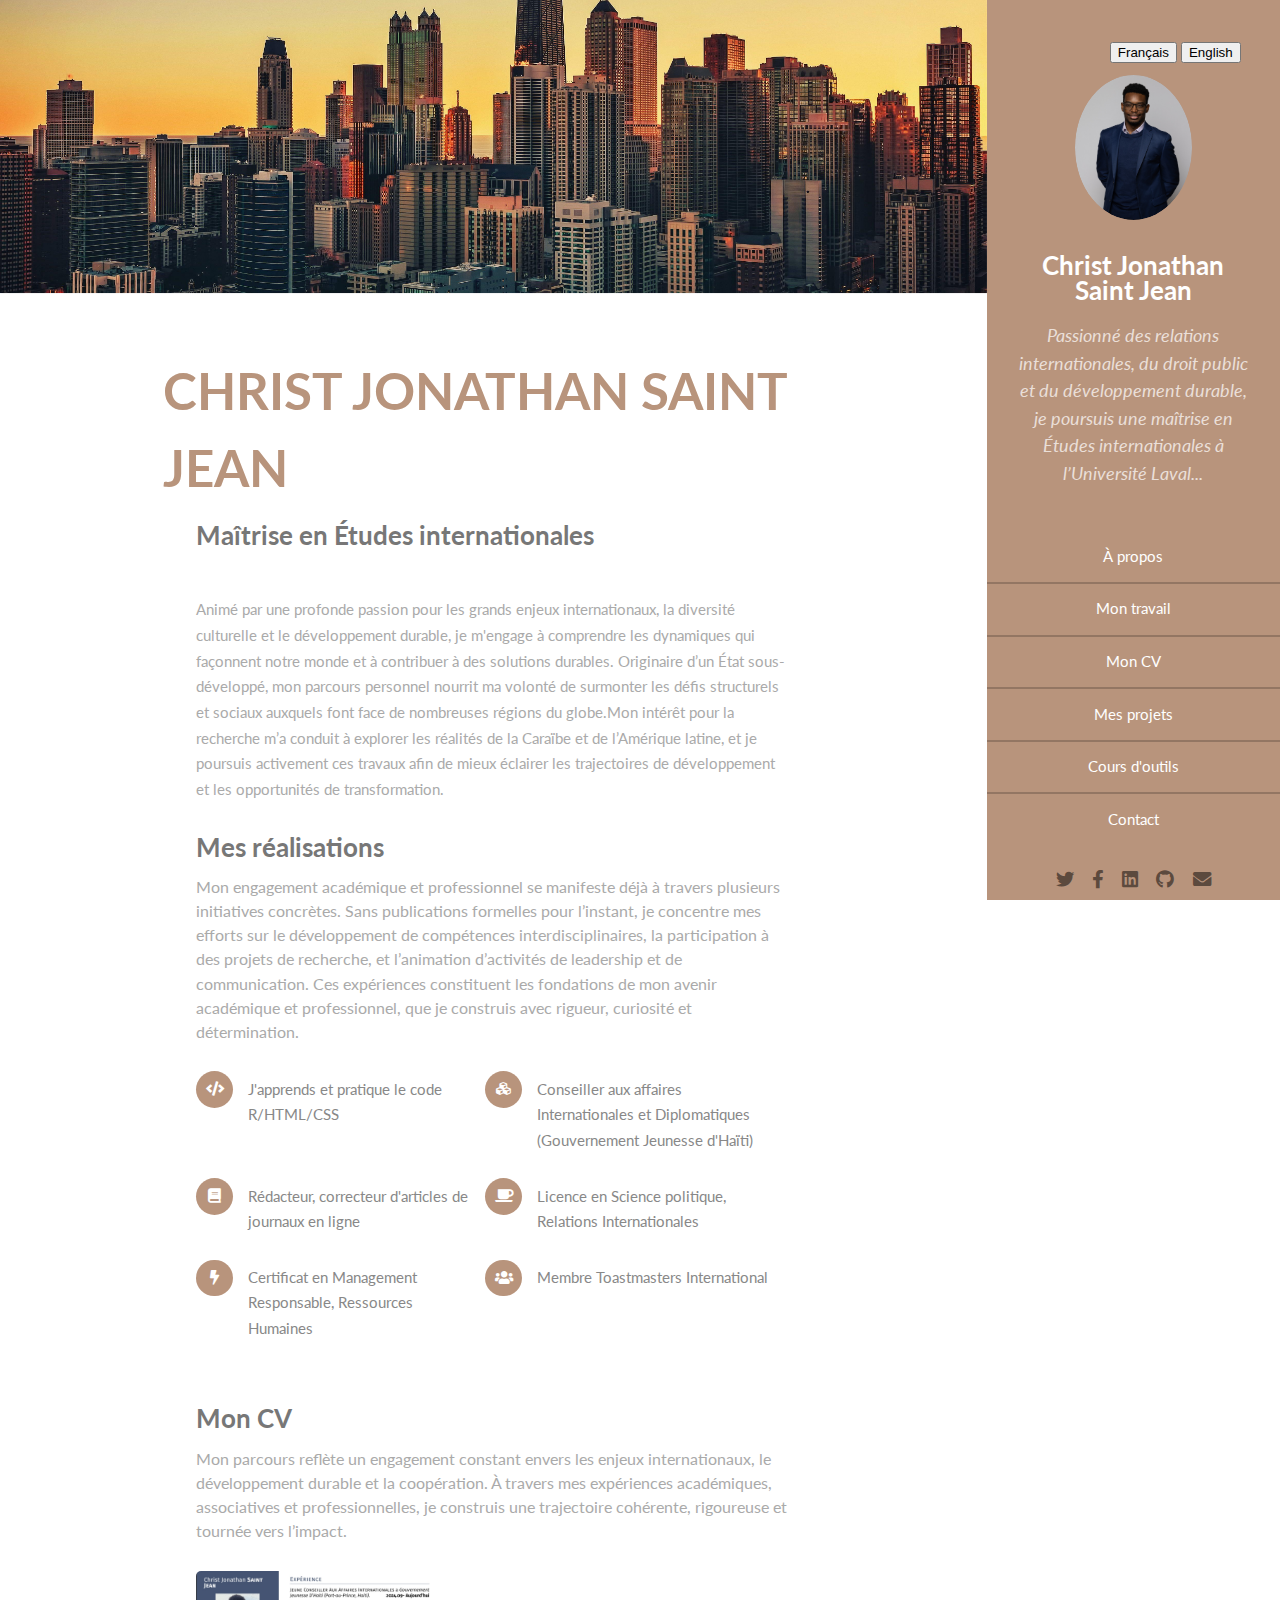
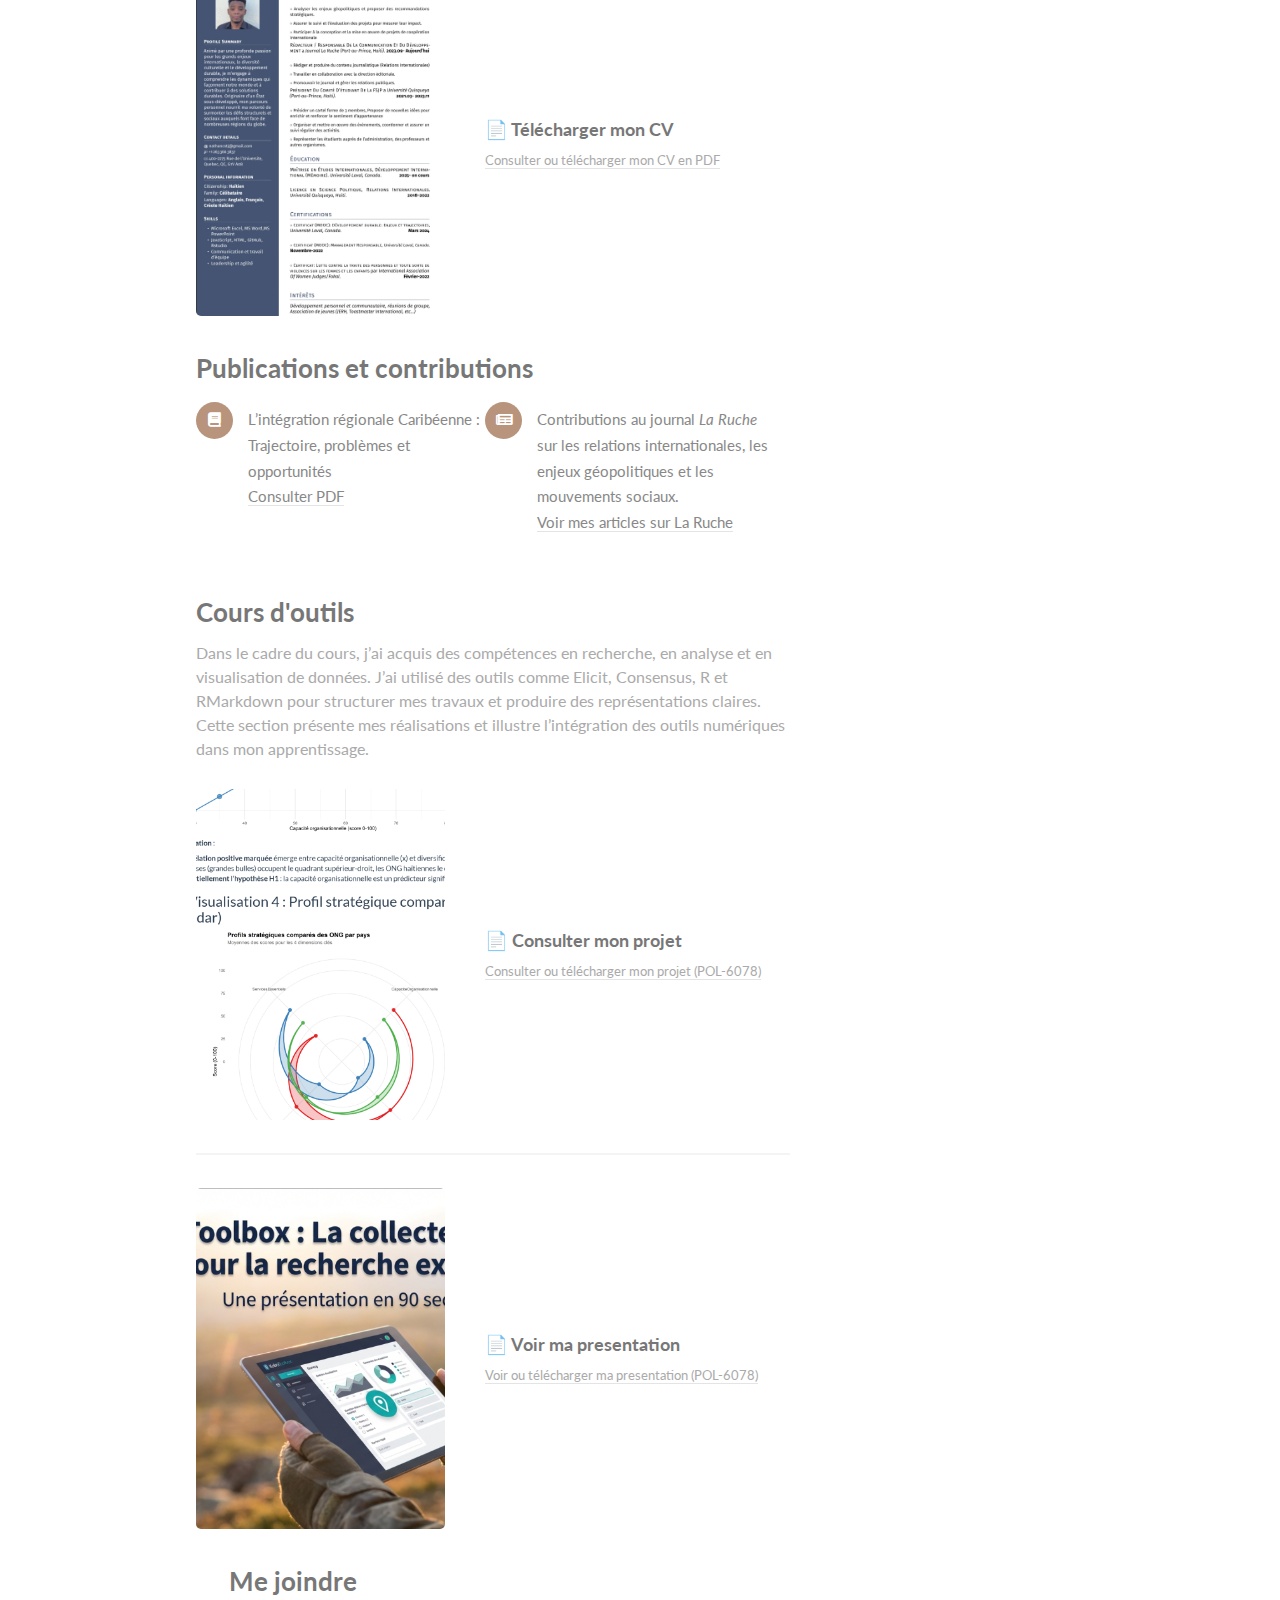
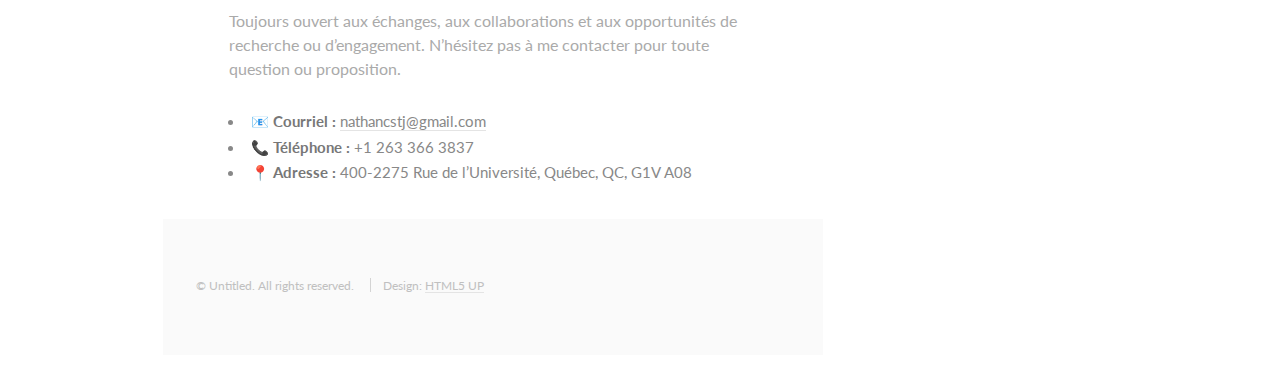
<file: index.html>
<!doctype html>
<!--
	Read Only by HTML5 UP
	html5up.net | @ajlkn
	Free for personal and commercial use under the CCA 3.0 license (html5up.net/license)
-->
<html>
  <head>
    <title>Christ J Saint Jean</title>
    <meta charset="utf-8" />
    <meta
      name="viewport"
      content="width=device-width, initial-scale=1, user-scalable=no"
    />
    <link rel="stylesheet" href="assets/css/main.css" />
  </head>
  <body class="is-preload">
    <!-- Header -->
    <section id="header">
      <header>
        <div id="language-toggle" style="text-align:right; margin: 10px;">
  <button onclick="switchLanguage('fr')">Français</button>
  <button onclick="switchLanguage('en')">English</button>
</div>
        <span class="image avatar"
          ><img src="images/jojopic.jpg" alt=""
        /></span>
        <h1 id="logo"><a href="#">Christ Jonathan Saint Jean</a></h1>
        <p>
          <div class="lang fr">
  <h2></h2>
  <p>Passionné des relations internationales, du droit public et du développement durable, je poursuis une maîtrise en Études internationales à l’Université Laval...</p>
</div>

<div class="lang en" style="display:none;">
  <h2></h2>
  <p>Passionate about international relations, public law, and sustainable development, I’m pursuing a master’s degree in International Studies at Université Laval...</p>
</div>

        </p>
      </header>
      <nav id="nav">
        <div class="lang fr">
  <ul>
    <li><a href="#one" class="active">À propos</a></li>
    <li><a href="#two">Mon travail</a></li>
    <li><a href="#three">Mon CV</a></li>
    <li><a href="#four">Mes projets</a></li>
    <li><a href="#outils">Cours d'outils</a></li>
    <li><a href="#five">Contact</a></li>
  </ul>
</div>
<div class="lang en" style="display:none;">
  <ul>
    <li><a href="#un" class="active">About</a></li>
    <li><a href="#deux">My Work</a></li>
    <li><a href="#trois">My Resume</a></li>
    <li><a href="#quatre">My projets</a></li>
    <li><a href="#tools">Tools course</a></li>
    <li><a href="#cinq">Contact</a></li>
  </ul>
</div>
      </nav>
      <footer>
       <ul class="icons">
  <li>
    <a href="https://x.com/nathancstj00?t=OKsUBI4hP6mSrisDoZZKlA&s=08 " class="icon brands fa-twitter" target="_blank">
      <span class="label">Twitter</span>
    </a>
  </li>
  <li>
    <a href="https://www.facebook.com/share/1BUnbhgkVh/" class="icon brands fa-facebook-f" target="_blank">
      <span class="label">Facebook</span>
    </a>
  </li>
  <li>
    <a href="https://www.linkedin.com/in/christ-jonathan-saint-jean-06b96b399/" class="icon brands fa-linkedin" target="_blank">
      <span class="label">LinkedIn</span>
    </a>
  </li>
  <li>
    <a href="https://github.com/nathancstj" class="icon brands fa-github" target="_blank">
      <span class="label">GitHub</span>
    </a>
  </li>
  <li>
    <a href="mailto:nathancstj@gmail.com" class="icon solid fa-envelope">
      <span class="label">Email</span>
    </a>
  </li>
</ul>
      </footer>
    </section>

    <!-- Wrapper -->
    <div id="wrapper">
      <!-- Main -->
      <div id="main">
        <!-- One -->
        <section id="one">
          <div class="image main" data-position="center">
            <img src="images/imagesite3.jpg" alt="" />
          </div>
          <div class="container">
            <header class="major">
              <h2>CHRIST JONATHAN SAINT JEAN</h2>
              <!-- 🇫🇷 Version française -->
<section id="one" class="lang fr">
  <div class="container">
    <header class="major">
      <h2></h2>
      <p>Maîtrise en Études internationales</p>
    </header>
    <p>
      Animé par une profonde passion pour les grands enjeux internationaux, la diversité culturelle et le développement durable, je m'engage à comprendre les dynamiques qui façonnent notre monde et à contribuer à des solutions durables.
      Originaire d’un État sous-développé, mon parcours personnel nourrit ma volonté de surmonter les défis structurels et sociaux auxquels font face de nombreuses régions du globe.Mon intérêt pour la recherche m’a conduit à explorer les réalités de la Caraïbe et de l’Amérique latine, et je poursuis activement ces travaux afin de mieux éclairer les trajectoires de développement et les opportunités de transformation.
    </p>
  </div>
</section>

<!-- 🇬🇧 Version anglaise -->
<section id="un" class="lang en" style="display:none;">
  <div class="container">
    <header class="major">
      <h2></h2>
      <p>Master’s Degree in International Studies</p>
    </header>
    <p>
      Driven by a deep passion for major international issues, cultural diversity, and sustainable development, I am committed to understanding the dynamics that shape our world and contributing to lasting solutions.
      Coming from an underdeveloped state, my personal journey fuels my determination to overcome the structural and social challenges faced by many regions across the globe. My interest in research has led me to explore the realities of the Caribbean and Latin America, and I actively pursue this work to better illuminate development pathways and opportunities for transformation.
    </p>
  </div>
</section>
        <!-- Two -->
        <!-- 🇫🇷 Version française -->
<section id="two" class="lang fr">
  <div class="container">
    <h3>Mes réalisations</h3>
    <p>
      Mon engagement académique et professionnel se manifeste déjà à travers plusieurs initiatives concrètes. 
      Sans publications formelles pour l’instant, je concentre mes efforts sur le développement de compétences interdisciplinaires, la participation à des projets de recherche, et l’animation d’activités de leadership et de communication. 
      Ces expériences constituent les fondations de mon avenir académique et professionnel, que je construis avec rigueur, curiosité et détermination.
    </p>
    <ul class="feature-icons">
      <li class="icon solid fa-code">J'apprends et pratique le code R/HTML/CSS</li>
      <li class="icon solid fa-cubes">Conseiller aux affaires Internationales et Diplomatiques (Gouvernement Jeunesse d'Haïti)</li>
      <li class="icon solid fa-book">Rédacteur, correcteur d'articles de journaux en ligne</li>
      <li class="icon solid fa-coffee">Licence en Science politique, Relations Internationales</li>
      <li class="icon solid fa-bolt">Certificat en Management Responsable, Ressources Humaines</li>
      <li class="icon solid fa-users">Membre Toastmasters International</li>
    </ul>
  </div>
</section>

<!-- 🇬🇧 Version anglaise -->
<section id="deux" class="lang en" style="display:none;">
  <div class="container">
    <h3>My Achievements</h3>
    <p>
      My academic and professional commitment is already reflected in several concrete initiatives. 
      Although I have no formal publications yet, I focus my efforts on developing interdisciplinary skills, participating in research projects, and leading activities in leadership and communication. 
      These experiences form the foundation of my academic and professional future, which I build with rigor, curiosity, and determination.
    </p>
    <ul class="feature-icons">
      <li class="icon solid fa-code">Learning and practicing R/HTML/CSS coding</li>
      <li class="icon solid fa-cubes">Advisor for International and Diplomatic Affairs (Youth Government of Haiti)</li>
      <li class="icon solid fa-book">Editor and proofreader for online journal articles</li>
      <li class="icon solid fa-coffee">Bachelor’s in Political Science, International Relations</li>
      <li class="icon solid fa-bolt">Certificate in Responsible Management, Human Resources</li>
      <li class="icon solid fa-users">Member of Toastmasters International</li>
    </ul>
  </div>
</section>

        <!-- Three -->
        <!-- 🇫🇷 Mon CV -->
<section id="three" class="lang fr">
  <div class="container">
    <h3>Mon CV</h3>
    <p>
      Mon parcours reflète un engagement constant envers les enjeux internationaux, le développement durable et la coopération. 
      À travers mes expériences académiques, associatives et professionnelles, je construis une trajectoire cohérente, rigoureuse et tournée vers l’impact.
    </p>
    <div class="features">
      <article>
        <a href="#" class="image"><img src="images/jocv.jpg" alt="Illustration CV" /></a>
        <div class="inner">
          <h4><a href="Christ_J_s_CV.pdf" target="_blank" class="cv-button">📄 Télécharger mon CV</a></h4>
          <p>
            <a href="Christ_J_s_CV.pdf" target="_blank">Consulter ou télécharger mon CV en PDF</a>
          </p>
        </div>
      </article>
    </div>
  </div>
</section>

<!-- 🇬🇧 My Resume -->
<section id="trois" class="lang en" style="display:none;">
  <div class="container">
    <h3>My Resume</h3>
    <p>
      My journey reflects a steady commitment to international issues, sustainable development, and global cooperation. 
      Through academic, civic, and professional experiences, I am building a coherent and impact-driven career path.
    </p>
    <div class="features">
      <article>
        <a href="#" class="image"><img src="images/jocv.jpg" alt="CV illustration" /></a>
        <div class="inner">
          <h4><a href="Christ_J_s_CV.pdf" target="_blank" class="cv-button">📄 Download my Resume</a></h4>
          <p>
            <a href="Christ_J_s_CV.pdf" target="_blank">view or download my resume in PDF format</a>
          </p>
        </div>
      </article>
    </div>
  </div>
</section>

             <!-- Four -->
<!-- 🇫🇷 Publications et contributions -->
<section id="four" class="lang fr">
  <div class="container">
    <h3>Publications et contributions</h3>
    <ul class="feature-icons">
      <li class="icon solid fa-book">
        L’intégration régionale Caribéenne : Trajectoire, problèmes et opportunités
        <br />
        <a href="memoirejhono.pdf" target="_blank">Consulter PDF</a>
      </li>
      <li class="icon solid fa-newspaper">
        Contributions au journal <em>La Ruche</em> sur les relations internationales, les enjeux géopolitiques et les mouvements sociaux.
        <br />
        <a href="https://www.instagram.com/p/DE0rnHPOUit/?igsh=MXh5NGRlcGhxdWQyNg==" target="_blank">Voir mes articles sur La Ruche</a>
      </li>
    </ul>
  </div>
</section>


<!-- 🇬🇧 Publications and Contributions -->
<section id="quatre" class="lang en" style="display:none;">
  <div class="container">
    <h3>Publications and Contributions</h3>
    <ul class="feature-icons">
      <li class="icon solid fa-book">
        Caribbean Regional Integration: Trajectory, Challenges, and Opportunities
        <br />
        <a href="memoirejhono.pdf" target="_blank">Consult PDF</a>
      </li>
      <li class="icon solid fa-newspaper">
        Contributions to <em>La Ruche</em> on international relations, geopolitical issues, and social movements.
        <br />
        <a href="https://www.instagram.com/p/DE0rnHPOUit/?igsh=MXh5NGRlcGhxdWQyNg==" target="_blank">View my articles on La Ruche</a>
      </li>
    </ul>
  </div>
</section>

 <!-- Cours d'outils -->
        <!-- 🇫🇷 COURS D'OUTILS -->
<section id="outils" class="lang fr">
  <div class="container">
    <h3>Cours d'outils</h3>
    <p>
      Dans le cadre du cours, j’ai acquis des compétences en recherche, en analyse et en visualisation de données. 
      J’ai utilisé des outils comme Elicit, Consensus, R et RMarkdown pour structurer mes travaux et produire des représentations claires. Cette section présente mes réalisations et illustre l’intégration des outils numériques dans mon apprentissage.
    </p>
    <div class="features">
      <article>
        <a href="#" class="image"><img src="images/projetJo.png" alt="Illustration projet" /></a>
        <div class="inner">
          <h4><a href="jonathan_research_project.html"target="_blank" class="cv-button">📄 Consulter mon projet</a></h4>
          <p>
            <a href="jonathan_research_project.html" target="_blank">Consulter ou télécharger mon projet (POL-6078)</a>
          </p>
        </div>
        <hr>
      <div class="features">
      <article>
        <a href="#" class="image"><img src="images/kobopic.png" alt="Illustration projet" /></a>
        <div class="inner">
          <h4><a href="KoboToolbox_Christjonathan.pdf"target="_blank" class="cv-button">📄 Voir ma presentation</a></h4>
          <p>
            <a href="KoboToolbox_Christjonathan.pdf" target="_blank">Voir ou télécharger ma presentation (POL-6078)</a>
          </p>
        </div>  
      </article>
    </div>
  </div>
</section>

<!-- 🇬🇧 tools -->
<section id="tools" class="lang en" style="display:none;">
  <div class="container">
    <h3>Tools course</h3>
    <p>
      As part of this course, I gained skills in research, analysis, and data visualization. 
      I worked with tools such as Elicit, Consensus, R, and RMarkdown to structure my projects and produce clear results. This section highlights my work and shows how digital tools supported my learning process.
    </p>
    <div class="features">
      <article>
        <a href="#" class="image"><img src="images/projetJo.png" alt="illustration project" /></a>
        <div class="inner">
          <h4><a href="jonathan_research_project.html" target="_blank" class="cv-button">📄 Consult my project</a></h4>
          <p>
            <a href="jonathan_research_project.html" target="_blank">view or download my project(POL-6078)</a>
          </p>
        </div>
        <hr>
        <a href="#" class="image"><img src="images/kobopic.png" alt="illustration project" /></a>
        <div class="inner">
          <h4><a href="KoboToolbox_Christjonathan.pdf" target="_blank" class="cv-button">📄 Consult my presentation</a></h4>
          <p>
            <a href="KoboToolbox_Christjonathan.pdf" target="_blank">view or download my presentation(POL-6078)</a>
          </p>
        </div>
      </article>
    </div>
  </div>
</section>


        <!-- Five -->
        <section id="five">
          <div class="container">
           <!-- 🇫🇷 Me joindre -->
<section id="five" class="lang fr">
  <div class="container">
    <h3>Me joindre</h3>
    <p>
      Toujours ouvert aux échanges, aux collaborations et aux opportunités de recherche ou d’engagement. N’hésitez pas à me contacter pour toute question ou proposition.
    </p>
    <ul>
      <li><strong>📧 Courriel :</strong> <a href="mailto:nathancstj@gmail.com">nathancstj@gmail.com</a></li>
      <li><strong>📞 Téléphone :</strong> +1 263 366 3837</li>
      <li><strong>📍 Adresse :</strong> 400-2275 Rue de l’Université, Québec, QC, G1V A08</li>
    </ul>
  </div>
</section>

<!-- 🇬🇧 Contact -->
<section id="cinq" class="lang en" style="display:none;">
  <div class="container">
    <h3>Contact</h3>
    <p>
      Always open to conversations, collaborations, and opportunities for research or engagement. Feel free to reach out with any questions or proposals.
    </p>
    <ul>
      <li><strong>📧 Email:</strong> <a href="mailto:nathancstj@gmail.com">nathancstj@gmail.com</a></li>
      <li><strong>📞 Phone:</strong> +1 263 366 3837</li>
      <li><strong>📍 Address:</strong> 400-2275 Rue de l’Université, Québec, QC, G1V A08</li>
    </ul>
  </div>
</section>

        <!-- Six -->
        <!-- -->
      </div>

      <!-- Footer -->
      <section id="footer">
        <div class="container">
          <ul class="copyright">
            <li>&copy; Untitled. All rights reserved.</li>
            <li>Design: <a href="http://html5up.net">HTML5 UP</a></li>
          </ul>
        </div>
      </section>
    </div>

    <!-- Scripts -->
    <script src="assets/js/jquery.min.js"></script>
    <script src="assets/js/jquery.scrollex.min.js"></script>
    <script src="assets/js/jquery.scrolly.min.js"></script>
    <script src="assets/js/browser.min.js"></script>
    <script src="assets/js/breakpoints.min.js"></script>
    <script src="assets/js/util.js"></script>
    <script src="assets/js/main.js"></script>
    <script>
  function switchLanguage(lang) {
    const allLangs = document.querySelectorAll('.lang');
    allLangs.forEach(el => el.style.display = 'none');

    const selected = document.querySelectorAll('.lang.' + lang);
    selected.forEach(el => el.style.display = 'block');
  }
</script>

  </body>
</html>
</file>
<file: assets/css/main.css>
@import url("fontawesome-all.min.css");
@import url("https://fonts.googleapis.com/css?family=Lato:400,400italic,700,700italic|Source+Code+Pro:400");

/*
	Read Only by HTML5 UP
	html5up.net | @ajlkn
	Free for personal and commercial use under the CCA 3.0 license (html5up.net/license)
*/

html,
body,
div,
span,
applet,
object,
iframe,
h1,
h2,
h3,
h4,
h5,
h6,
p,
blockquote,
pre,
a,
abbr,
acronym,
address,
big,
cite,
code,
del,
dfn,
em,
img,
ins,
kbd,
q,
s,
samp,
small,
strike,
strong,
sub,
sup,
tt,
var,
b,
u,
i,
center,
dl,
dt,
dd,
ol,
ul,
li,
fieldset,
form,
label,
legend,
table,
caption,
tbody,
tfoot,
thead,
tr,
th,
td,
article,
aside,
canvas,
details,
embed,
figure,
figcaption,
footer,
header,
hgroup,
menu,
nav,
output,
ruby,
section,
summary,
time,
mark,
audio,
video {
  margin: 0;
  padding: 0;
  border: 0;
  font-size: 100%;
  font: inherit;
  vertical-align: baseline;
}

article,
aside,
details,
figcaption,
figure,
footer,
header,
hgroup,
menu,
nav,
section {
  display: block;
}

body {
  line-height: 1;
}

ol,
ul {
  list-style: none;
}

blockquote,
q {
  quotes: none;
}

blockquote:before,
blockquote:after,
q:before,
q:after {
  content: "";
  content: none;
}

table {
  border-collapse: collapse;
  border-spacing: 0;
}

body {
  -webkit-text-size-adjust: none;
}

mark {
  background-color: transparent;
  color: inherit;
}

input::-moz-focus-inner {
  border: 0;
  padding: 0;
}

input,
select,
textarea {
  -moz-appearance: none;
  -webkit-appearance: none;
  -ms-appearance: none;
  appearance: none;
}

/* Basic */

html {
  box-sizing: border-box;
}

*,
*:before,
*:after {
  box-sizing: inherit;
}

body {
  background: #fff;
}

body.is-preload *,
body.is-preload *:before,
body.is-preload *:after {
  -moz-animation: none !important;
  -webkit-animation: none !important;
  -ms-animation: none !important;
  animation: none !important;
  -moz-transition: none !important;
  -webkit-transition: none !important;
  -ms-transition: none !important;
  transition: none !important;
}

body,
input,
select,
textarea {
  color: #888;
  font-family: "Lato", sans-serif;
  font-size: 16pt;
  font-weight: 400;
  line-height: 1.75em;
}

a {
  -moz-transition:
    color 0.2s ease-in-out,
    border-color 0.2s ease-in-out;
  -webkit-transition:
    color 0.2s ease-in-out,
    border-color 0.2s ease-in-out;
  -ms-transition:
    color 0.2s ease-in-out,
    border-color 0.2s ease-in-out;
  transition:
    color 0.2s ease-in-out,
    border-color 0.2s ease-in-out;
  border-bottom: solid 1px #e4e4e4;
  color: inherit;
  text-decoration: none;
}

a:hover {
  border-bottom-color: transparent;
  color: #b8947c !important;
}

strong,
b {
  color: #777;
  font-weight: 700;
}

em,
i {
  font-style: italic;
}

p {
  margin: 0 0 2.25em 0;
}

h1,
h2,
h3,
h4,
h5,
h6 {
  color: #777;
  font-weight: 700;
  line-height: 1em;
  margin: 0 0 0.5625em 0;
}

h1 a,
h2 a,
h3 a,
h4 a,
h5 a,
h6 a {
  border: 0;
  color: inherit;
  text-decoration: none;
}

h2 {
  font-size: 2em;
  line-height: 1.5em;
}

h3 {
  font-size: 1.75em;
  line-height: 1.5em;
}

h4 {
  font-size: 1.25em;
  line-height: 1.5em;
}

h5 {
  font-size: 0.9em;
  line-height: 1.5em;
}

h6 {
  font-size: 0.7em;
  line-height: 1.5em;
}

sub {
  font-size: 0.8em;
  position: relative;
  top: 0.5em;
}

sup {
  font-size: 0.8em;
  position: relative;
  top: -0.5em;
}

hr {
  border: 0;
  border-bottom: solid 2px #f4f4f4;
  margin: 2.25em 0;
}

hr.major {
  margin: 3.375em 0;
}

blockquote {
  border-left: solid 8px #e4e4e4;
  font-style: italic;
  margin: 0 0 2.25em 0;
  padding: 0.5em 0 0.5em 2em;
}

code {
  background: #555;
  border-radius: 5px;
  color: #fff;
  font-family: "Source Code Pro", monospace;
  font-size: 0.9em;
  margin: 0 0.25em;
  padding: 0.25em 0.65em;
}

pre {
  font-family: "Source Code Pro", monospace;
  font-size: 0.9em;
  margin: 0 0 2.25em 0;
}

pre code {
  -webkit-overflow-scrolling: touch;
  display: block;
  line-height: 1.5em;
  overflow-x: auto;
  padding: 1em 1.5em;
}

.align-left {
  text-align: left;
}

.align-center {
  text-align: center;
}

.align-right {
  text-align: right;
}

/* Row */

.row {
  display: flex;
  flex-wrap: wrap;
  box-sizing: border-box;
  align-items: stretch;
}

.row > * {
  box-sizing: border-box;
}

.row.gtr-uniform > * > :last-child {
  margin-bottom: 0;
}

.row.aln-left {
  justify-content: flex-start;
}

.row.aln-center {
  justify-content: center;
}

.row.aln-right {
  justify-content: flex-end;
}

.row.aln-top {
  align-items: flex-start;
}

.row.aln-middle {
  align-items: center;
}

.row.aln-bottom {
  align-items: flex-end;
}

.row > .imp {
  order: -1;
}

.row > .col-1 {
  width: 8.33333%;
}

.row > .off-1 {
  margin-left: 8.33333%;
}

.row > .col-2 {
  width: 16.66667%;
}

.row > .off-2 {
  margin-left: 16.66667%;
}

.row > .col-3 {
  width: 25%;
}

.row > .off-3 {
  margin-left: 25%;
}

.row > .col-4 {
  width: 33.33333%;
}

.row > .off-4 {
  margin-left: 33.33333%;
}

.row > .col-5 {
  width: 41.66667%;
}

.row > .off-5 {
  margin-left: 41.66667%;
}

.row > .col-6 {
  width: 50%;
}

.row > .off-6 {
  margin-left: 50%;
}

.row > .col-7 {
  width: 58.33333%;
}

.row > .off-7 {
  margin-left: 58.33333%;
}

.row > .col-8 {
  width: 66.66667%;
}

.row > .off-8 {
  margin-left: 66.66667%;
}

.row > .col-9 {
  width: 75%;
}

.row > .off-9 {
  margin-left: 75%;
}

.row > .col-10 {
  width: 83.33333%;
}

.row > .off-10 {
  margin-left: 83.33333%;
}

.row > .col-11 {
  width: 91.66667%;
}

.row > .off-11 {
  margin-left: 91.66667%;
}

.row > .col-12 {
  width: 100%;
}

.row > .off-12 {
  margin-left: 100%;
}

.row.gtr-0 {
  margin-top: 0;
  margin-left: 0em;
}

.row.gtr-0 > * {
  padding: 0 0 0 0em;
}

.row.gtr-0.gtr-uniform {
  margin-top: 0em;
}

.row.gtr-0.gtr-uniform > * {
  padding-top: 0em;
}

.row.gtr-25 {
  margin-top: 0;
  margin-left: -0.5em;
}

.row.gtr-25 > * {
  padding: 0 0 0 0.5em;
}

.row.gtr-25.gtr-uniform {
  margin-top: -0.5em;
}

.row.gtr-25.gtr-uniform > * {
  padding-top: 0.5em;
}

.row.gtr-50 {
  margin-top: 0;
  margin-left: -1em;
}

.row.gtr-50 > * {
  padding: 0 0 0 1em;
}

.row.gtr-50.gtr-uniform {
  margin-top: -1em;
}

.row.gtr-50.gtr-uniform > * {
  padding-top: 1em;
}

.row {
  margin-top: 0;
  margin-left: -2em;
}

.row > * {
  padding: 0 0 0 2em;
}

.row.gtr-uniform {
  margin-top: -2em;
}

.row.gtr-uniform > * {
  padding-top: 2em;
}

.row.gtr-150 {
  margin-top: 0;
  margin-left: -3em;
}

.row.gtr-150 > * {
  padding: 0 0 0 3em;
}

.row.gtr-150.gtr-uniform {
  margin-top: -3em;
}

.row.gtr-150.gtr-uniform > * {
  padding-top: 3em;
}

.row.gtr-200 {
  margin-top: 0;
  margin-left: -4em;
}

.row.gtr-200 > * {
  padding: 0 0 0 4em;
}

.row.gtr-200.gtr-uniform {
  margin-top: -4em;
}

.row.gtr-200.gtr-uniform > * {
  padding-top: 4em;
}

@media screen and (max-width: 1680px) {
  .row {
    display: flex;
    flex-wrap: wrap;
    box-sizing: border-box;
    align-items: stretch;
  }

  .row > * {
    box-sizing: border-box;
  }

  .row.gtr-uniform > * > :last-child {
    margin-bottom: 0;
  }

  .row.aln-left {
    justify-content: flex-start;
  }

  .row.aln-center {
    justify-content: center;
  }

  .row.aln-right {
    justify-content: flex-end;
  }

  .row.aln-top {
    align-items: flex-start;
  }

  .row.aln-middle {
    align-items: center;
  }

  .row.aln-bottom {
    align-items: flex-end;
  }

  .row > .imp-xlarge {
    order: -1;
  }

  .row > .col-1-xlarge {
    width: 8.33333%;
  }

  .row > .off-1-xlarge {
    margin-left: 8.33333%;
  }

  .row > .col-2-xlarge {
    width: 16.66667%;
  }

  .row > .off-2-xlarge {
    margin-left: 16.66667%;
  }

  .row > .col-3-xlarge {
    width: 25%;
  }

  .row > .off-3-xlarge {
    margin-left: 25%;
  }

  .row > .col-4-xlarge {
    width: 33.33333%;
  }

  .row > .off-4-xlarge {
    margin-left: 33.33333%;
  }

  .row > .col-5-xlarge {
    width: 41.66667%;
  }

  .row > .off-5-xlarge {
    margin-left: 41.66667%;
  }

  .row > .col-6-xlarge {
    width: 50%;
  }

  .row > .off-6-xlarge {
    margin-left: 50%;
  }

  .row > .col-7-xlarge {
    width: 58.33333%;
  }

  .row > .off-7-xlarge {
    margin-left: 58.33333%;
  }

  .row > .col-8-xlarge {
    width: 66.66667%;
  }

  .row > .off-8-xlarge {
    margin-left: 66.66667%;
  }

  .row > .col-9-xlarge {
    width: 75%;
  }

  .row > .off-9-xlarge {
    margin-left: 75%;
  }

  .row > .col-10-xlarge {
    width: 83.33333%;
  }

  .row > .off-10-xlarge {
    margin-left: 83.33333%;
  }

  .row > .col-11-xlarge {
    width: 91.66667%;
  }

  .row > .off-11-xlarge {
    margin-left: 91.66667%;
  }

  .row > .col-12-xlarge {
    width: 100%;
  }

  .row > .off-12-xlarge {
    margin-left: 100%;
  }

  .row.gtr-0 {
    margin-top: 0;
    margin-left: 0em;
  }

  .row.gtr-0 > * {
    padding: 0 0 0 0em;
  }

  .row.gtr-0.gtr-uniform {
    margin-top: 0em;
  }

  .row.gtr-0.gtr-uniform > * {
    padding-top: 0em;
  }

  .row.gtr-25 {
    margin-top: 0;
    margin-left: -0.5em;
  }

  .row.gtr-25 > * {
    padding: 0 0 0 0.5em;
  }

  .row.gtr-25.gtr-uniform {
    margin-top: -0.5em;
  }

  .row.gtr-25.gtr-uniform > * {
    padding-top: 0.5em;
  }

  .row.gtr-50 {
    margin-top: 0;
    margin-left: -1em;
  }

  .row.gtr-50 > * {
    padding: 0 0 0 1em;
  }

  .row.gtr-50.gtr-uniform {
    margin-top: -1em;
  }

  .row.gtr-50.gtr-uniform > * {
    padding-top: 1em;
  }

  .row {
    margin-top: 0;
    margin-left: -2em;
  }

  .row > * {
    padding: 0 0 0 2em;
  }

  .row.gtr-uniform {
    margin-top: -2em;
  }

  .row.gtr-uniform > * {
    padding-top: 2em;
  }

  .row.gtr-150 {
    margin-top: 0;
    margin-left: -3em;
  }

  .row.gtr-150 > * {
    padding: 0 0 0 3em;
  }

  .row.gtr-150.gtr-uniform {
    margin-top: -3em;
  }

  .row.gtr-150.gtr-uniform > * {
    padding-top: 3em;
  }

  .row.gtr-200 {
    margin-top: 0;
    margin-left: -4em;
  }

  .row.gtr-200 > * {
    padding: 0 0 0 4em;
  }

  .row.gtr-200.gtr-uniform {
    margin-top: -4em;
  }

  .row.gtr-200.gtr-uniform > * {
    padding-top: 4em;
  }
}

@media screen and (max-width: 1280px) {
  .row {
    display: flex;
    flex-wrap: wrap;
    box-sizing: border-box;
    align-items: stretch;
  }

  .row > * {
    box-sizing: border-box;
  }

  .row.gtr-uniform > * > :last-child {
    margin-bottom: 0;
  }

  .row.aln-left {
    justify-content: flex-start;
  }

  .row.aln-center {
    justify-content: center;
  }

  .row.aln-right {
    justify-content: flex-end;
  }

  .row.aln-top {
    align-items: flex-start;
  }

  .row.aln-middle {
    align-items: center;
  }

  .row.aln-bottom {
    align-items: flex-end;
  }

  .row > .imp-large {
    order: -1;
  }

  .row > .col-1-large {
    width: 8.33333%;
  }

  .row > .off-1-large {
    margin-left: 8.33333%;
  }

  .row > .col-2-large {
    width: 16.66667%;
  }

  .row > .off-2-large {
    margin-left: 16.66667%;
  }

  .row > .col-3-large {
    width: 25%;
  }

  .row > .off-3-large {
    margin-left: 25%;
  }

  .row > .col-4-large {
    width: 33.33333%;
  }

  .row > .off-4-large {
    margin-left: 33.33333%;
  }

  .row > .col-5-large {
    width: 41.66667%;
  }

  .row > .off-5-large {
    margin-left: 41.66667%;
  }

  .row > .col-6-large {
    width: 50%;
  }

  .row > .off-6-large {
    margin-left: 50%;
  }

  .row > .col-7-large {
    width: 58.33333%;
  }

  .row > .off-7-large {
    margin-left: 58.33333%;
  }

  .row > .col-8-large {
    width: 66.66667%;
  }

  .row > .off-8-large {
    margin-left: 66.66667%;
  }

  .row > .col-9-large {
    width: 75%;
  }

  .row > .off-9-large {
    margin-left: 75%;
  }

  .row > .col-10-large {
    width: 83.33333%;
  }

  .row > .off-10-large {
    margin-left: 83.33333%;
  }

  .row > .col-11-large {
    width: 91.66667%;
  }

  .row > .off-11-large {
    margin-left: 91.66667%;
  }

  .row > .col-12-large {
    width: 100%;
  }

  .row > .off-12-large {
    margin-left: 100%;
  }

  .row.gtr-0 {
    margin-top: 0;
    margin-left: 0em;
  }

  .row.gtr-0 > * {
    padding: 0 0 0 0em;
  }

  .row.gtr-0.gtr-uniform {
    margin-top: 0em;
  }

  .row.gtr-0.gtr-uniform > * {
    padding-top: 0em;
  }

  .row.gtr-25 {
    margin-top: 0;
    margin-left: -0.375em;
  }

  .row.gtr-25 > * {
    padding: 0 0 0 0.375em;
  }

  .row.gtr-25.gtr-uniform {
    margin-top: -0.375em;
  }

  .row.gtr-25.gtr-uniform > * {
    padding-top: 0.375em;
  }

  .row.gtr-50 {
    margin-top: 0;
    margin-left: -0.75em;
  }

  .row.gtr-50 > * {
    padding: 0 0 0 0.75em;
  }

  .row.gtr-50.gtr-uniform {
    margin-top: -0.75em;
  }

  .row.gtr-50.gtr-uniform > * {
    padding-top: 0.75em;
  }

  .row {
    margin-top: 0;
    margin-left: -1.5em;
  }

  .row > * {
    padding: 0 0 0 1.5em;
  }

  .row.gtr-uniform {
    margin-top: -1.5em;
  }

  .row.gtr-uniform > * {
    padding-top: 1.5em;
  }

  .row.gtr-150 {
    margin-top: 0;
    margin-left: -2.25em;
  }

  .row.gtr-150 > * {
    padding: 0 0 0 2.25em;
  }

  .row.gtr-150.gtr-uniform {
    margin-top: -2.25em;
  }

  .row.gtr-150.gtr-uniform > * {
    padding-top: 2.25em;
  }

  .row.gtr-200 {
    margin-top: 0;
    margin-left: -3em;
  }

  .row.gtr-200 > * {
    padding: 0 0 0 3em;
  }

  .row.gtr-200.gtr-uniform {
    margin-top: -3em;
  }

  .row.gtr-200.gtr-uniform > * {
    padding-top: 3em;
  }
}

@media screen and (max-width: 1024px) {
  .row {
    display: flex;
    flex-wrap: wrap;
    box-sizing: border-box;
    align-items: stretch;
  }

  .row > * {
    box-sizing: border-box;
  }

  .row.gtr-uniform > * > :last-child {
    margin-bottom: 0;
  }

  .row.aln-left {
    justify-content: flex-start;
  }

  .row.aln-center {
    justify-content: center;
  }

  .row.aln-right {
    justify-content: flex-end;
  }

  .row.aln-top {
    align-items: flex-start;
  }

  .row.aln-middle {
    align-items: center;
  }

  .row.aln-bottom {
    align-items: flex-end;
  }

  .row > .imp-medium {
    order: -1;
  }

  .row > .col-1-medium {
    width: 8.33333%;
  }

  .row > .off-1-medium {
    margin-left: 8.33333%;
  }

  .row > .col-2-medium {
    width: 16.66667%;
  }

  .row > .off-2-medium {
    margin-left: 16.66667%;
  }

  .row > .col-3-medium {
    width: 25%;
  }

  .row > .off-3-medium {
    margin-left: 25%;
  }

  .row > .col-4-medium {
    width: 33.33333%;
  }

  .row > .off-4-medium {
    margin-left: 33.33333%;
  }

  .row > .col-5-medium {
    width: 41.66667%;
  }

  .row > .off-5-medium {
    margin-left: 41.66667%;
  }

  .row > .col-6-medium {
    width: 50%;
  }

  .row > .off-6-medium {
    margin-left: 50%;
  }

  .row > .col-7-medium {
    width: 58.33333%;
  }

  .row > .off-7-medium {
    margin-left: 58.33333%;
  }

  .row > .col-8-medium {
    width: 66.66667%;
  }

  .row > .off-8-medium {
    margin-left: 66.66667%;
  }

  .row > .col-9-medium {
    width: 75%;
  }

  .row > .off-9-medium {
    margin-left: 75%;
  }

  .row > .col-10-medium {
    width: 83.33333%;
  }

  .row > .off-10-medium {
    margin-left: 83.33333%;
  }

  .row > .col-11-medium {
    width: 91.66667%;
  }

  .row > .off-11-medium {
    margin-left: 91.66667%;
  }

  .row > .col-12-medium {
    width: 100%;
  }

  .row > .off-12-medium {
    margin-left: 100%;
  }

  .row.gtr-0 {
    margin-top: 0;
    margin-left: 0em;
  }

  .row.gtr-0 > * {
    padding: 0 0 0 0em;
  }

  .row.gtr-0.gtr-uniform {
    margin-top: 0em;
  }

  .row.gtr-0.gtr-uniform > * {
    padding-top: 0em;
  }

  .row.gtr-25 {
    margin-top: 0;
    margin-left: -0.375em;
  }

  .row.gtr-25 > * {
    padding: 0 0 0 0.375em;
  }

  .row.gtr-25.gtr-uniform {
    margin-top: -0.375em;
  }

  .row.gtr-25.gtr-uniform > * {
    padding-top: 0.375em;
  }

  .row.gtr-50 {
    margin-top: 0;
    margin-left: -0.75em;
  }

  .row.gtr-50 > * {
    padding: 0 0 0 0.75em;
  }

  .row.gtr-50.gtr-uniform {
    margin-top: -0.75em;
  }

  .row.gtr-50.gtr-uniform > * {
    padding-top: 0.75em;
  }

  .row {
    margin-top: 0;
    margin-left: -1.5em;
  }

  .row > * {
    padding: 0 0 0 1.5em;
  }

  .row.gtr-uniform {
    margin-top: -1.5em;
  }

  .row.gtr-uniform > * {
    padding-top: 1.5em;
  }

  .row.gtr-150 {
    margin-top: 0;
    margin-left: -2.25em;
  }

  .row.gtr-150 > * {
    padding: 0 0 0 2.25em;
  }

  .row.gtr-150.gtr-uniform {
    margin-top: -2.25em;
  }

  .row.gtr-150.gtr-uniform > * {
    padding-top: 2.25em;
  }

  .row.gtr-200 {
    margin-top: 0;
    margin-left: -3em;
  }

  .row.gtr-200 > * {
    padding: 0 0 0 3em;
  }

  .row.gtr-200.gtr-uniform {
    margin-top: -3em;
  }

  .row.gtr-200.gtr-uniform > * {
    padding-top: 3em;
  }
}

@media screen and (max-width: 736px) {
  .row {
    display: flex;
    flex-wrap: wrap;
    box-sizing: border-box;
    align-items: stretch;
  }

  .row > * {
    box-sizing: border-box;
  }

  .row.gtr-uniform > * > :last-child {
    margin-bottom: 0;
  }

  .row.aln-left {
    justify-content: flex-start;
  }

  .row.aln-center {
    justify-content: center;
  }

  .row.aln-right {
    justify-content: flex-end;
  }

  .row.aln-top {
    align-items: flex-start;
  }

  .row.aln-middle {
    align-items: center;
  }

  .row.aln-bottom {
    align-items: flex-end;
  }

  .row > .imp-small {
    order: -1;
  }

  .row > .col-1-small {
    width: 8.33333%;
  }

  .row > .off-1-small {
    margin-left: 8.33333%;
  }

  .row > .col-2-small {
    width: 16.66667%;
  }

  .row > .off-2-small {
    margin-left: 16.66667%;
  }

  .row > .col-3-small {
    width: 25%;
  }

  .row > .off-3-small {
    margin-left: 25%;
  }

  .row > .col-4-small {
    width: 33.33333%;
  }

  .row > .off-4-small {
    margin-left: 33.33333%;
  }

  .row > .col-5-small {
    width: 41.66667%;
  }

  .row > .off-5-small {
    margin-left: 41.66667%;
  }

  .row > .col-6-small {
    width: 50%;
  }

  .row > .off-6-small {
    margin-left: 50%;
  }

  .row > .col-7-small {
    width: 58.33333%;
  }

  .row > .off-7-small {
    margin-left: 58.33333%;
  }

  .row > .col-8-small {
    width: 66.66667%;
  }

  .row > .off-8-small {
    margin-left: 66.66667%;
  }

  .row > .col-9-small {
    width: 75%;
  }

  .row > .off-9-small {
    margin-left: 75%;
  }

  .row > .col-10-small {
    width: 83.33333%;
  }

  .row > .off-10-small {
    margin-left: 83.33333%;
  }

  .row > .col-11-small {
    width: 91.66667%;
  }

  .row > .off-11-small {
    margin-left: 91.66667%;
  }

  .row > .col-12-small {
    width: 100%;
  }

  .row > .off-12-small {
    margin-left: 100%;
  }

  .row.gtr-0 {
    margin-top: 0;
    margin-left: 0em;
  }

  .row.gtr-0 > * {
    padding: 0 0 0 0em;
  }

  .row.gtr-0.gtr-uniform {
    margin-top: 0em;
  }

  .row.gtr-0.gtr-uniform > * {
    padding-top: 0em;
  }

  .row.gtr-25 {
    margin-top: 0;
    margin-left: -0.3125em;
  }

  .row.gtr-25 > * {
    padding: 0 0 0 0.3125em;
  }

  .row.gtr-25.gtr-uniform {
    margin-top: -0.3125em;
  }

  .row.gtr-25.gtr-uniform > * {
    padding-top: 0.3125em;
  }

  .row.gtr-50 {
    margin-top: 0;
    margin-left: -0.625em;
  }

  .row.gtr-50 > * {
    padding: 0 0 0 0.625em;
  }

  .row.gtr-50.gtr-uniform {
    margin-top: -0.625em;
  }

  .row.gtr-50.gtr-uniform > * {
    padding-top: 0.625em;
  }

  .row {
    margin-top: 0;
    margin-left: -1.25em;
  }

  .row > * {
    padding: 0 0 0 1.25em;
  }

  .row.gtr-uniform {
    margin-top: -1.25em;
  }

  .row.gtr-uniform > * {
    padding-top: 1.25em;
  }

  .row.gtr-150 {
    margin-top: 0;
    margin-left: -1.875em;
  }

  .row.gtr-150 > * {
    padding: 0 0 0 1.875em;
  }

  .row.gtr-150.gtr-uniform {
    margin-top: -1.875em;
  }

  .row.gtr-150.gtr-uniform > * {
    padding-top: 1.875em;
  }

  .row.gtr-200 {
    margin-top: 0;
    margin-left: -2.5em;
  }

  .row.gtr-200 > * {
    padding: 0 0 0 2.5em;
  }

  .row.gtr-200.gtr-uniform {
    margin-top: -2.5em;
  }

  .row.gtr-200.gtr-uniform > * {
    padding-top: 2.5em;
  }
}

@media screen and (max-width: 480px) {
  .row {
    display: flex;
    flex-wrap: wrap;
    box-sizing: border-box;
    align-items: stretch;
  }

  .row > * {
    box-sizing: border-box;
  }

  .row.gtr-uniform > * > :last-child {
    margin-bottom: 0;
  }

  .row.aln-left {
    justify-content: flex-start;
  }

  .row.aln-center {
    justify-content: center;
  }

  .row.aln-right {
    justify-content: flex-end;
  }

  .row.aln-top {
    align-items: flex-start;
  }

  .row.aln-middle {
    align-items: center;
  }

  .row.aln-bottom {
    align-items: flex-end;
  }

  .row > .imp-xsmall {
    order: -1;
  }

  .row > .col-1-xsmall {
    width: 8.33333%;
  }

  .row > .off-1-xsmall {
    margin-left: 8.33333%;
  }

  .row > .col-2-xsmall {
    width: 16.66667%;
  }

  .row > .off-2-xsmall {
    margin-left: 16.66667%;
  }

  .row > .col-3-xsmall {
    width: 25%;
  }

  .row > .off-3-xsmall {
    margin-left: 25%;
  }

  .row > .col-4-xsmall {
    width: 33.33333%;
  }

  .row > .off-4-xsmall {
    margin-left: 33.33333%;
  }

  .row > .col-5-xsmall {
    width: 41.66667%;
  }

  .row > .off-5-xsmall {
    margin-left: 41.66667%;
  }

  .row > .col-6-xsmall {
    width: 50%;
  }

  .row > .off-6-xsmall {
    margin-left: 50%;
  }

  .row > .col-7-xsmall {
    width: 58.33333%;
  }

  .row > .off-7-xsmall {
    margin-left: 58.33333%;
  }

  .row > .col-8-xsmall {
    width: 66.66667%;
  }

  .row > .off-8-xsmall {
    margin-left: 66.66667%;
  }

  .row > .col-9-xsmall {
    width: 75%;
  }

  .row > .off-9-xsmall {
    margin-left: 75%;
  }

  .row > .col-10-xsmall {
    width: 83.33333%;
  }

  .row > .off-10-xsmall {
    margin-left: 83.33333%;
  }

  .row > .col-11-xsmall {
    width: 91.66667%;
  }

  .row > .off-11-xsmall {
    margin-left: 91.66667%;
  }

  .row > .col-12-xsmall {
    width: 100%;
  }

  .row > .off-12-xsmall {
    margin-left: 100%;
  }

  .row.gtr-0 {
    margin-top: 0;
    margin-left: 0em;
  }

  .row.gtr-0 > * {
    padding: 0 0 0 0em;
  }

  .row.gtr-0.gtr-uniform {
    margin-top: 0em;
  }

  .row.gtr-0.gtr-uniform > * {
    padding-top: 0em;
  }

  .row.gtr-25 {
    margin-top: 0;
    margin-left: -0.3125em;
  }

  .row.gtr-25 > * {
    padding: 0 0 0 0.3125em;
  }

  .row.gtr-25.gtr-uniform {
    margin-top: -0.3125em;
  }

  .row.gtr-25.gtr-uniform > * {
    padding-top: 0.3125em;
  }

  .row.gtr-50 {
    margin-top: 0;
    margin-left: -0.625em;
  }

  .row.gtr-50 > * {
    padding: 0 0 0 0.625em;
  }

  .row.gtr-50.gtr-uniform {
    margin-top: -0.625em;
  }

  .row.gtr-50.gtr-uniform > * {
    padding-top: 0.625em;
  }

  .row {
    margin-top: 0;
    margin-left: -1.25em;
  }

  .row > * {
    padding: 0 0 0 1.25em;
  }

  .row.gtr-uniform {
    margin-top: -1.25em;
  }

  .row.gtr-uniform > * {
    padding-top: 1.25em;
  }

  .row.gtr-150 {
    margin-top: 0;
    margin-left: -1.875em;
  }

  .row.gtr-150 > * {
    padding: 0 0 0 1.875em;
  }

  .row.gtr-150.gtr-uniform {
    margin-top: -1.875em;
  }

  .row.gtr-150.gtr-uniform > * {
    padding-top: 1.875em;
  }

  .row.gtr-200 {
    margin-top: 0;
    margin-left: -2.5em;
  }

  .row.gtr-200 > * {
    padding: 0 0 0 2.5em;
  }

  .row.gtr-200.gtr-uniform {
    margin-top: -2.5em;
  }

  .row.gtr-200.gtr-uniform > * {
    padding-top: 2.5em;
  }
}

/* Container */

.container {
  margin: 0 auto;
  max-width: calc(100% - 4.5em);
  width: 45em;
}

.container.xsmall {
  width: 11.25em;
}

.container.small {
  width: 22.5em;
}

.container.medium {
  width: 33.75em;
}

.container.large {
  width: 56.25em;
}

.container.xlarge {
  width: 67.5em;
}

.container.max {
  width: 100%;
}

@media screen and (max-width: 1024px) {
  .container {
    width: 100% !important;
  }
}

@media screen and (max-width: 480px) {
  .container {
    max-width: calc(100% - 3.375em);
  }
}

/* Section/Article */

section.special,
article.special {
  text-align: center;
}

header p {
  color: #aaa;
  position: relative;
  margin: 0 0 1.6875em 0;
}

header h2 + p {
  font-size: 1.25em;
  margin-top: -0.5em;
  line-height: 1.5em;
}

header h3 + p {
  font-size: 1.1em;
  margin-top: -0.35em;
  line-height: 1.5em;
}

header h4 + p,
header h5 + p,
header h6 + p {
  font-size: 0.9em;
  margin-top: -0.25em;
  line-height: 1.5em;
}

header.major h2 {
  color: #b8947c;
  font-size: 3.5em;
}

header.major h2 + p {
  color: #777;
  font-size: 1.75em;
  font-weight: 700;
  margin-top: -0.75em;
}

/* Form */

form {
  margin: 0 0 2.25em 0;
}

label {
  color: #777;
  display: block;
  font-size: 0.9em;
  font-weight: 700;
  margin: 0 0 1.125em 0;
}

input::-moz-focus-inner {
  border: 0;
  padding: 0;
}

input[type="text"],
input[type="password"],
input[type="email"],
select,
textarea {
  -moz-appearance: none;
  -webkit-appearance: none;
  -ms-appearance: none;
  appearance: none;
  border-radius: 5px;
  border: none;
  border: solid 2px #e4e4e4;
  color: inherit;
  display: block;
  outline: 0;
  padding: 0 1em;
  text-decoration: none;
  width: 100%;
}

input[type="text"]:invalid,
input[type="password"]:invalid,
input[type="email"]:invalid,
select:invalid,
textarea:invalid {
  box-shadow: none;
}

input[type="text"]:focus,
input[type="password"]:focus,
input[type="email"]:focus,
select:focus,
textarea:focus {
  border-color: #b8947c;
}

select {
  background-image: url("data:image/svg+xml;charset=utf8,%3Csvg xmlns='http://www.w3.org/2000/svg' width='40' height='40' preserveAspectRatio='none' viewBox='0 0 40 40'%3E%3Cpath d='M9.4,12.3l10.4,10.4l10.4-10.4c0.2-0.2,0.5-0.4,0.9-0.4c0.3,0,0.6,0.1,0.9,0.4l3.3,3.3c0.2,0.2,0.4,0.5,0.4,0.9 c0,0.4-0.1,0.6-0.4,0.9L20.7,31.9c-0.2,0.2-0.5,0.4-0.9,0.4c-0.3,0-0.6-0.1-0.9-0.4L4.3,17.3c-0.2-0.2-0.4-0.5-0.4-0.9 c0-0.4,0.1-0.6,0.4-0.9l3.3-3.3c0.2-0.2,0.5-0.4,0.9-0.4S9.1,12.1,9.4,12.3z' fill='%23e4e4e4' /%3E%3C/svg%3E");
  background-size: 1.25em;
  background-repeat: no-repeat;
  background-position: calc(100% - 1em) center;
  height: 2.75em;
  padding-right: 2.75em;
  text-overflow: ellipsis;
}

select option {
  color: #777;
  background: #fff;
}

select:focus::-ms-value {
  background-color: transparent;
}

select::-ms-expand {
  display: none;
}

input[type="text"],
input[type="password"],
input[type="email"],
select {
  height: 2.75em;
}

textarea {
  padding: 0.75em 1em;
}

input[type="checkbox"],
input[type="radio"] {
  -moz-appearance: none;
  -webkit-appearance: none;
  -ms-appearance: none;
  appearance: none;
  display: block;
  float: left;
  margin-right: -2em;
  opacity: 0;
  width: 1em;
  z-index: -1;
}

input[type="checkbox"] + label,
input[type="radio"] + label {
  text-decoration: none;
  color: #888;
  cursor: pointer;
  display: inline-block;
  font-size: 1em;
  font-weight: 400;
  padding-left: 2.4em;
  padding-right: 0.75em;
  position: relative;
}

input[type="checkbox"] + label:before,
input[type="radio"] + label:before {
  -moz-osx-font-smoothing: grayscale;
  -webkit-font-smoothing: antialiased;
  display: inline-block;
  font-style: normal;
  font-variant: normal;
  text-rendering: auto;
  line-height: 1;
  text-transform: none !important;
  font-family: "Font Awesome 5 Free";
  font-weight: 900;
}

input[type="checkbox"] + label:before,
input[type="radio"] + label:before {
  background: #fafafa;
  border-radius: 5px;
  border: solid 2px #e4e4e4;
  content: "";
  display: inline-block;
  font-size: 0.8em;
  height: 2.0625em;
  left: 0;
  line-height: 2.0625em;
  position: absolute;
  text-align: center;
  top: 0;
  width: 2.0625em;
}

input[type="checkbox"]:checked + label:before,
input[type="radio"]:checked + label:before {
  background: #989898;
  border-color: #989898;
  color: #ffffff;
  content: "\f00c";
}

input[type="checkbox"]:focus + label:before,
input[type="radio"]:focus + label:before {
  border-color: #b8947c;
}

input[type="checkbox"] + label:before {
  border-radius: 5px;
}

input[type="radio"] + label:before {
  border-radius: 100%;
}

::-webkit-input-placeholder {
  color: #aaa !important;
  font-style: italic;
  opacity: 1;
}

:-moz-placeholder {
  color: #aaa !important;
  font-style: italic;
  opacity: 1;
}

::-moz-placeholder {
  color: #aaa !important;
  font-style: italic;
  opacity: 1;
}

:-ms-input-placeholder {
  color: #aaa !important;
  font-style: italic;
  opacity: 1;
}

/* Box */

.box {
  border-radius: 5px;
  border: solid 2px #e4e4e4;
  margin-bottom: 2.25em;
  padding: 1.5em;
}

.box > :last-child,
.box > :last-child > :last-child,
.box > :last-child > :last-child > :last-child {
  margin-bottom: 0;
}

.box.alt {
  border: 0;
  border-radius: 0;
  padding: 0;
}

/* Icon */

.icon {
  text-decoration: none;
  border-bottom: none;
  position: relative;
}

.icon:before {
  -moz-osx-font-smoothing: grayscale;
  -webkit-font-smoothing: antialiased;
  display: inline-block;
  font-style: normal;
  font-variant: normal;
  text-rendering: auto;
  line-height: 1;
  text-transform: none !important;
  font-family: "Font Awesome 5 Free";
  font-weight: 400;
}

.icon > .label {
  display: none;
}

.icon:before {
  line-height: inherit;
}

.icon.solid:before {
  font-weight: 900;
}

.icon.brands:before {
  font-family: "Font Awesome 5 Brands";
}

/* Image */

.image {
  border-radius: 5px;
  border: 0;
  display: inline-block;
  position: relative;
}

.image[data-position] img {
  -moz-object-fit: cover;
  -webkit-object-fit: cover;
  -ms-object-fit: cover;
  object-fit: cover;
  display: block;
  position: absolute;
  top: 0;
  left: 0;
  width: 100%;
  height: 100%;
}

.image[data-position="top left"] img {
  -moz-object-position: top left;
  -webkit-object-position: top left;
  -ms-object-position: top left;
  object-position: top left;
}

.image[data-position="top"] img {
  -moz-object-position: top;
  -webkit-object-position: top;
  -ms-object-position: top;
  object-position: top;
}

.image[data-position="top right"] img {
  -moz-object-position: top right;
  -webkit-object-position: top right;
  -ms-object-position: top right;
  object-position: top right;
}

.image[data-position="right"] img {
  -moz-object-position: right;
  -webkit-object-position: right;
  -ms-object-position: right;
  object-position: right;
}

.image[data-position="bottom right"] img {
  -moz-object-position: bottom right;
  -webkit-object-position: bottom right;
  -ms-object-position: bottom right;
  object-position: bottom right;
}

.image[data-position="bottom"] img {
  -moz-object-position: bottom;
  -webkit-object-position: bottom;
  -ms-object-position: bottom;
  object-position: bottom;
}

.image[data-position="bottom left"] img {
  -moz-object-position: bottom left;
  -webkit-object-position: bottom left;
  -ms-object-position: bottom left;
  object-position: bottom left;
}

.image[data-position="left"] img {
  -moz-object-position: left;
  -webkit-object-position: left;
  -ms-object-position: left;
  object-position: left;
}

.image[data-position="center"] img {
  -moz-object-position: center;
  -webkit-object-position: center;
  -ms-object-position: center;
  object-position: center;
}

.image[data-position="25% 25%"] img {
  -moz-object-position: 25% 25%;
  -webkit-object-position: 25% 25%;
  -ms-object-position: 25% 25%;
  object-position: 25% 25%;
}

.image[data-position="75% 25%"] img {
  -moz-object-position: 75% 25%;
  -webkit-object-position: 75% 25%;
  -ms-object-position: 75% 25%;
  object-position: 75% 25%;
}

.image[data-position="75% 75%"] img {
  -moz-object-position: 75% 75%;
  -webkit-object-position: 75% 75%;
  -ms-object-position: 75% 75%;
  object-position: 75% 75%;
}

.image[data-position="25% 75%"] img {
  -moz-object-position: 25% 75%;
  -webkit-object-position: 25% 75%;
  -ms-object-position: 25% 75%;
  object-position: 25% 75%;
}

.image img {
  border-radius: 5px;
  display: block;
}

.image.left {
  float: left;
  margin: 0 2.5em 2em 0;
  top: 0.25em;
}

.image.right {
  float: right;
  margin: 0 0 2em 2.5em;
  top: 0.25em;
}

.image.fit {
  display: block;
  margin: 0 0 2.25em 0;
  width: 100%;
}

.image.fit img {
  display: block;
  width: 100%;
}

.image.avatar {
  border-radius: 100%;
  overflow: hidden;
}

.image.avatar img {
  border-radius: 100%;
  display: block;
  width: 100%;
}

.image.main {
  display: block;
  height: 20em;
  border-radius: 0;
}

.image.main img {
  border-radius: 0;
}

/* List */

ol {
  list-style: decimal;
  margin: 0 0 2.25em 0;
  padding-left: 1.25em;
}

ol li {
  padding-left: 0.25em;
}

ul {
  list-style: disc;
  margin: 0 0 2.25em 0;
  padding-left: 1em;
}

ul li {
  padding-left: 0.5em;
}

ul.alt {
  list-style: none;
  padding-left: 0;
}

ul.alt li {
  border-top: solid 2px #f4f4f4;
  padding: 0.5em 0;
}

ul.alt li:first-child {
  border-top: 0;
  padding-top: 0;
}

dl {
  margin: 0 0 2.25em 0;
}

/* Actions */

ul.actions {
  display: -moz-flex;
  display: -webkit-flex;
  display: -ms-flex;
  display: flex;
  cursor: default;
  list-style: none;
  margin-left: -1.125em;
  padding-left: 0;
}

ul.actions li {
  padding: 0 0 0 1.125em;
  vertical-align: middle;
}

ul.actions.special {
  -moz-justify-content: center;
  -webkit-justify-content: center;
  -ms-justify-content: center;
  justify-content: center;
  width: 100%;
  margin-left: 0;
}

ul.actions.special li:first-child {
  padding-left: 0;
}

ul.actions.stacked {
  -moz-flex-direction: column;
  -webkit-flex-direction: column;
  -ms-flex-direction: column;
  flex-direction: column;
  margin-left: 0;
}

ul.actions.stacked li {
  padding: 1.125em 0 0 0;
}

ul.actions.stacked li:first-child {
  padding-top: 0;
}

ul.actions.fit {
  width: calc(100% + 1.125em);
}

ul.actions.fit li {
  -moz-flex-grow: 1;
  -webkit-flex-grow: 1;
  -ms-flex-grow: 1;
  flex-grow: 1;
  -moz-flex-shrink: 1;
  -webkit-flex-shrink: 1;
  -ms-flex-shrink: 1;
  flex-shrink: 1;
  width: 100%;
}

ul.actions.fit li > * {
  width: 100%;
}

ul.actions.fit.stacked {
  width: 100%;
}

@media screen and (max-width: 480px) {
  ul.actions:not(.fixed) {
    -moz-flex-direction: column;
    -webkit-flex-direction: column;
    -ms-flex-direction: column;
    flex-direction: column;
    margin-left: 0;
    width: 100% !important;
  }

  ul.actions:not(.fixed) li {
    -moz-flex-grow: 1;
    -webkit-flex-grow: 1;
    -ms-flex-grow: 1;
    flex-grow: 1;
    -moz-flex-shrink: 1;
    -webkit-flex-shrink: 1;
    -ms-flex-shrink: 1;
    flex-shrink: 1;
    padding: 1.125em 0 0 0;
    text-align: center;
    width: 100%;
  }

  ul.actions:not(.fixed) li > * {
    width: 100%;
  }

  ul.actions:not(.fixed) li:first-child {
    padding-top: 0;
  }

  ul.actions:not(.fixed) li input[type="submit"],
  ul.actions:not(.fixed) li input[type="reset"],
  ul.actions:not(.fixed) li input[type="button"],
  ul.actions:not(.fixed) li button,
  ul.actions:not(.fixed) li .button {
    width: 100%;
  }

  ul.actions:not(.fixed) li input[type="submit"].icon:before,
  ul.actions:not(.fixed) li input[type="reset"].icon:before,
  ul.actions:not(.fixed) li input[type="button"].icon:before,
  ul.actions:not(.fixed) li button.icon:before,
  ul.actions:not(.fixed) li .button.icon:before {
    margin-left: -0.5rem;
  }
}

/* Feature Icons */

ul.feature-icons {
  list-style: none;
  padding-left: 0;
}

ul.feature-icons li {
  text-decoration: none;
  display: inline-block;
  margin: 0 0 1.6875em 0;
  padding: 0.35em 0 0 3.5em;
  position: relative;
  vertical-align: top;
  width: 48%;
}

ul.feature-icons li:before {
  -moz-osx-font-smoothing: grayscale;
  -webkit-font-smoothing: antialiased;
  display: inline-block;
  font-style: normal;
  font-variant: normal;
  text-rendering: auto;
  line-height: 1;
  text-transform: none !important;
  font-family: "Font Awesome 5 Free";
  font-weight: 400;
}

ul.feature-icons li:before {
  background: #b8947c;
  border-radius: 100%;
  color: #ffffff;
  display: block;
  height: 2.5em;
  left: 0;
  line-height: 2.5em;
  position: absolute;
  text-align: center;
  top: 0;
  width: 2.5em;
}

/* Icons */

ul.icons {
  cursor: default;
  list-style: none;
  padding-left: 0;
}

ul.icons li {
  display: inline-block;
  padding: 0 1em 0 0;
}

ul.icons li:last-child {
  padding-right: 0 !important;
}

ul.icons li .icon:before {
  font-size: 1.25em;
}

/* Table */

.table-wrapper {
  -webkit-overflow-scrolling: touch;
  overflow-x: auto;
}

table {
  margin: 0 0 2.25em 0;
  width: 100%;
}

table tbody tr {
  border: solid 2px #f4f4f4;
  border-left: 0;
  border-right: 0;
}

table tbody tr:nth-child(2n + 1) {
  background-color: #fafafa;
}

table td {
  padding: 0.75em 0.75em;
}

table th {
  color: #777;
  font-size: 0.9em;
  font-weight: 700;
  padding: 0 0.75em 0.75em 0.75em;
  text-align: left;
}

table thead {
  border-bottom: solid 4px #e4e4e4;
}

table tfoot {
  border-top: solid 4px #e4e4e4;
}

table.alt {
  border-collapse: separate;
}

table.alt tbody tr td {
  border: solid 2px #e4e4e4;
  border-left-width: 0;
  border-top-width: 0;
}

table.alt tbody tr td:first-child {
  border-left-width: 2px;
}

table.alt tbody tr:first-child td {
  border-top-width: 2px;
}

table.alt thead {
  border-bottom: 0;
}

table.alt tfoot {
  border-top: 0;
}

/* Button */

input[type="submit"],
input[type="reset"],
input[type="button"],
.button {
  -moz-appearance: none;
  -webkit-appearance: none;
  -ms-appearance: none;
  appearance: none;
  -moz-transition:
    background-color 0.2s ease-in-out,
    color 0.2s ease-in-out;
  -webkit-transition:
    background-color 0.2s ease-in-out,
    color 0.2s ease-in-out;
  -ms-transition:
    background-color 0.2s ease-in-out,
    color 0.2s ease-in-out;
  transition:
    background-color 0.2s ease-in-out,
    color 0.2s ease-in-out;
  background-color: #989898;
  border-radius: 5px;
  border: 0;
  color: #ffffff !important;
  cursor: pointer;
  display: inline-block;
  font-weight: 700;
  height: 2.75em;
  line-height: 2.75em;
  padding: 0 1.5em;
  text-align: center;
  text-decoration: none;
  white-space: nowrap;
}

input[type="submit"]:hover,
input[type="reset"]:hover,
input[type="button"]:hover,
.button:hover {
  background-color: #a5a5a5;
  color: #ffffff !important;
}

input[type="submit"]:active,
input[type="reset"]:active,
input[type="button"]:active,
.button:active {
  background-color: #8b8b8b;
}

input[type="submit"].icon,
input[type="reset"].icon,
input[type="button"].icon,
.button.icon {
  padding-left: 1.35em;
}

input[type="submit"].icon:before,
input[type="reset"].icon:before,
input[type="button"].icon:before,
.button.icon:before {
  margin-right: 0.5em;
}

input[type="submit"].fit,
input[type="reset"].fit,
input[type="button"].fit,
.button.fit {
  width: 100%;
}

input[type="submit"].small,
input[type="reset"].small,
input[type="button"].small,
.button.small {
  font-size: 0.8em;
}

input[type="submit"].large,
input[type="reset"].large,
input[type="button"].large,
.button.large {
  font-size: 1.35em;
}

input[type="submit"].alt,
input[type="reset"].alt,
input[type="button"].alt,
.button.alt {
  background-color: transparent;
  box-shadow: inset 0 0 0 2px #e4e4e4;
  color: #777 !important;
}

input[type="submit"].alt:hover,
input[type="reset"].alt:hover,
input[type="button"].alt:hover,
.button.alt:hover {
  background-color: #f4f4f4;
  color: #777 !important;
}

input[type="submit"].alt:active,
input[type="reset"].alt:active,
input[type="button"].alt:active,
.button.alt:active {
  background-color: #eaeaea;
}

input[type="submit"].alt.icon:before,
input[type="reset"].alt.icon:before,
input[type="button"].alt.icon:before,
.button.alt.icon:before {
  color: #aaa;
}

input[type="submit"].primary,
input[type="reset"].primary,
input[type="button"].primary,
.button.primary {
  background-color: #b8947c;
  color: #ffffff !important;
}

input[type="submit"].primary:hover,
input[type="reset"].primary:hover,
input[type="button"].primary:hover,
.button.primary:hover {
  background-color: #5ed0b1;
}

input[type="submit"].primary:active,
input[type="reset"].primary:active,
input[type="button"].primary:active,
.button.primary:active {
  background-color: #39c29d;
}

input[type="submit"].disabled,
input[type="submit"]:disabled,
input[type="reset"].disabled,
input[type="reset"]:disabled,
input[type="button"].disabled,
input[type="button"]:disabled,
.button.disabled,
.button:disabled {
  background-color: #888 !important;
  box-shadow: inset 0 -0.15em 0 0 rgba(0, 0, 0, 0.15);
  color: #fff !important;
  cursor: default;
  opacity: 0.25;
}

/* Features */

.features article {
  border-top: solid 3px #f4f4f4;
  margin-bottom: 2.25em;
  padding-top: 2.25em;
}

.features article:first-child {
  border-top: 0;
  padding-top: 0;
}

.features article .image {
  display: inline-block;
  padding-right: 2.5em;
  vertical-align: middle;
  width: 48%;
}

.features article .image img {
  display: block;
  width: 100%;
}

.features article .inner {
  display: inline-block;
  vertical-align: middle;
  width: 50%;
}

.features article .inner > :last-child {
  margin-bottom: 0;
}

/* Header */

#header {
  display: -moz-flex;
  display: -webkit-flex;
  display: -ms-flex;
  display: flex;
  -moz-flex-direction: column;
  -webkit-flex-direction: column;
  -ms-flex-direction: column;
  flex-direction: column;
  -moz-justify-content: space-between;
  -webkit-justify-content: space-between;
  -ms-justify-content: space-between;
  justify-content: space-between;
  background: #b8947c;
  color: #eadfd8;
  height: 100%;
  overflow-y: auto;
  position: fixed;
  text-align: center;
  top: 0;
  width: 23em;
  right: 0;
}

#header h1,
#header h2,
#header h3,
#header h4,
#header h5,
#header h6 {
  color: #ffffff;
}

#header h1 a,
#header h2 a,
#header h3 a,
#header h4 a,
#header h5 a,
#header h6 a {
  color: #ffffff;
}

#header header p {
  color: #5c4a3e;
}

#header a {
  color: #eadfd8;
}

#header a:hover {
  color: #ffffff !important;
}

#header > header {
  -moz-flex-shrink: 0;
  -webkit-flex-shrink: 0;
  -ms-flex-shrink: 0;
  flex-shrink: 0;
  padding: 3em;
}

#header > header .avatar {
  display: block;
  margin: 0 auto 2.25em auto;
  width: 8em;
}

#header > header h1 {
  font-size: 1.75em;
  margin: 0;
}

#header > header p {
  color: #eadfd8;
  font-style: italic;
  margin: 1em 0 0 0;
}

#header > footer {
  -moz-flex-shrink: 0;
  -webkit-flex-shrink: 0;
  -ms-flex-shrink: 0;
  flex-shrink: 0;
  bottom: 0;
  left: 0;
  padding: 2em;
  width: 100%;
}

#header > footer .icons {
  margin: 0;
}

#header > footer .icons li a {
  color: #5c4a3e;
}

#header > nav {
  -moz-flex-grow: 1;
  -webkit-flex-grow: 1;
  -ms-flex-grow: 1;
  flex-grow: 1;
}

#header > nav ul {
  list-style: none;
  margin: 0;
  padding: 0;
}

#header > nav ul li {
  border-top: solid 2px #937663;
  display: block;
  padding: 0;
}

#header > nav ul li a {
  -moz-transition: none;
  -webkit-transition: none;
  -ms-transition: none;
  transition: none;
  border: 0;
  color: #ffffff !important;
  display: block;
  padding: 0.85em 0;
  text-decoration: none;
}

#header > nav ul li a.active {
  background: #fff;
  color: #b8947c !important;
}

#header > nav ul li:first-child {
  border-top: 0;
}

/* Wrapper */

#wrapper {
  background: #fff;
  padding-right: 23em;
}

/* Main */

#main > section {
  border-top: solid 6px #f4f4f4;
}

#main > section > .container {
  padding: 6em 0 4em 0;
}

#main > section:first-child {
  border-top: 0;
}

/* Footer */

#footer {
  background: #fafafa;
  border-top: 0;
  color: #c0c0c0;
  overflow: hidden;
  padding: 4em 0 2em 0;
}

#footer .copyright {
  line-height: 1em;
  list-style: none;
  padding: 0;
}

#footer .copyright li {
  border-left: solid 1px #d4d4d4;
  display: inline-block;
  font-size: 0.8em;
  margin-left: 1em;
  padding-left: 1em;
}

#footer .copyright li:first-child {
  border-left: 0;
  margin-left: 0;
  padding-left: 0;
}

#footer .copyright li a {
  color: inherit;
}

/* XLarge */

@media screen and (max-width: 1680px) {
  /* Basic */

  body,
  input,
  select,
  textarea {
    font-size: 13pt;
  }

  /* Header */

  #header {
    width: 21em;
  }

  #header > header {
    padding: 2em;
  }

  #header > footer {
    padding: 1.5em;
  }

  /* Wrapper */

  #wrapper {
    padding-right: 21em;
  }

  /* Main */

  #main > section > .container {
    padding: 4em 0 2em 0;
  }
}

/* Large */

@media screen and (max-width: 1280px) {
  /* Basic */

  body,
  input,
  select,
  textarea {
    font-size: 11pt;
  }

  /* Header */

  #header {
    width: 20em;
  }

  /* Wrapper */

  #wrapper {
    padding-right: 20em;
  }
}

/* Medium */

#titleBar {
  display: none;
}

@media screen and (max-width: 1024px) {
  /* Basic */

  html,
  body {
    overflow-x: hidden;
  }

  body,
  input,
  select,
  textarea {
    font-size: 12pt;
  }

  /* Image */

  .image.left,
  .image.right {
    max-width: 40%;
  }

  .image.left img,
  .image.right img {
    width: 100%;
  }

  .image.main {
    height: 20em;
  }

  /* Header */

  #header {
    -moz-backface-visibility: hidden;
    -webkit-backface-visibility: hidden;
    -ms-backface-visibility: hidden;
    backface-visibility: hidden;
    -moz-transition: -moz-transform 0.5s ease;
    -webkit-transition: -webkit-transform 0.5s ease;
    -ms-transition: -ms-transform 0.5s ease;
    transition: transform 0.5s ease;
    display: block;
    height: 100%;
    overflow-y: auto;
    position: fixed;
    top: 0;
    width: 23em;
    z-index: 10002;
    -moz-transform: translateX(23em);
    -webkit-transform: translateX(23em);
    -ms-transform: translateX(23em);
    transform: translateX(23em);
    right: 0;
  }

  #header > footer {
    bottom: auto;
    left: auto;
    margin: 0.5em 0 0 0;
    position: relative;
    right: auto;
    top: auto;
  }

  /* Wrapper */

  #wrapper {
    -moz-backface-visibility: hidden;
    -webkit-backface-visibility: hidden;
    -ms-backface-visibility: hidden;
    backface-visibility: hidden;
    -moz-transition: -moz-transform 0.5s ease;
    -webkit-transition: -webkit-transform 0.5s ease;
    -ms-transition: -ms-transform 0.5s ease;
    transition: transform 0.5s ease;
    padding: 44px 0 1px 0;
  }

  /* Header Panel */

  #titleBar {
    -moz-backface-visibility: hidden;
    -webkit-backface-visibility: hidden;
    -ms-backface-visibility: hidden;
    backface-visibility: hidden;
    -moz-transition: -moz-transform 0.5s ease;
    -webkit-transition: -webkit-transform 0.5s ease;
    -ms-transition: -ms-transform 0.5s ease;
    transition: transform 0.5s ease;
    display: block;
    height: 44px;
    left: 0;
    position: fixed;
    top: 0;
    width: 100%;
    z-index: 10001;
    background: #222;
    color: #fff;
    min-width: 320px;
  }

  #titleBar .title {
    color: #fff;
    display: block;
    font-weight: 700;
    height: 44px;
    line-height: 44px;
    padding: 0 1em;
    width: 100%;
    text-align: left;
  }

  #titleBar .title a {
    border: 0;
    text-decoration: none;
  }

  #titleBar .toggle {
    text-decoration: none;
    height: 4em;
    position: absolute;
    top: 0;
    width: 6em;
    border: 0;
    outline: 0;
    right: 0;
  }

  #titleBar .toggle:before {
    -moz-osx-font-smoothing: grayscale;
    -webkit-font-smoothing: antialiased;
    display: inline-block;
    font-style: normal;
    font-variant: normal;
    text-rendering: auto;
    line-height: 1;
    text-transform: none !important;
    font-family: "Font Awesome 5 Free";
    font-weight: 900;
  }

  #titleBar .toggle:before {
    background: #b8947c;
    color: #ffffff;
    content: "\f0c9";
    display: block;
    font-size: 18px;
    height: 44px;
    line-height: 44px;
    position: absolute;
    text-align: center;
    top: 0;
    width: 64px;
    right: 0;
  }

  body.header-visible #wrapper,
  body.header-visible #titleBar {
    -moz-transform: translateX(-23em);
    -webkit-transform: translateX(-23em);
    -ms-transform: translateX(-23em);
    transform: translateX(-23em);
  }

  body.header-visible #header {
    -moz-transform: translateX(0);
    -webkit-transform: translateX(0);
    -ms-transform: translateX(0);
    transform: translateX(0);
  }
}

/* Small */

@media screen and (max-width: 736px) {
  /* Basic */

  body,
  input,
  select,
  textarea {
    font-size: 12pt;
  }

  h1 br,
  h2 br,
  h3 br,
  h4 br,
  h5 br,
  h6 br {
    display: none;
  }

  h2 {
    font-size: 1.75em;
  }

  h3 {
    font-size: 1.5em;
  }

  h4 {
    font-size: 1em;
  }

  /* Image */

  .image.left {
    margin: 0 1.5em 1em 0;
  }

  .image.right {
    margin: 0 0 1em 1.5em;
  }

  .image.main {
    height: 12em;
  }

  /* Section/Article */

  header br {
    display: none;
  }

  header.major h2 {
    font-size: 2.5em;
  }

  header.major h2 + p {
    font-size: 1.5em;
  }

  /* Features */

  .features article .image {
    display: block;
    margin: 0 0 2.25em 0;
    padding-right: 0;
    width: 100%;
  }

  .features article .inner {
    display: block;
    width: 100%;
  }

  /* Header */

  #header {
    width: 17em;
    -moz-transform: translateX(17em);
    -webkit-transform: translateX(17em);
    -ms-transform: translateX(17em);
    transform: translateX(17em);
    right: 0;
  }

  #header > header {
    padding: 2em;
  }

  #header > header .avatar {
    margin: 0 auto 1.6875em auto;
    width: 6em;
  }

  #header > header h1 {
    font-size: 1.5em;
  }

  #header > header p {
    margin: 1em 0 0 0;
  }

  #header > footer {
    padding: 1.5em;
  }

  /* Main */

  #main > section > .container {
    padding: 2em 0 0 0;
  }

  /* Footer */

  #footer {
    text-align: center;
  }

  #footer .copyright li {
    border-left: 0;
    display: block;
    line-height: 1.75em;
    margin: 0.75em 0 0 0;
    padding-left: 0;
  }

  #footer .copyright li:first-child {
    margin-top: 0;
  }

  /* Header Panel */

  #titleBar .toggle {
    height: 4em;
    width: 6em;
  }

  #titleBar .toggle:before {
    font-size: 14px;
    width: 44px;
  }

  body.header-visible #wrapper,
  body.header-visible #titleBar {
    -moz-transform: translateX(-17em);
    -webkit-transform: translateX(-17em);
    -ms-transform: translateX(-17em);
    transform: translateX(-17em);
  }
}

/* XSmall */

@media screen and (max-width: 480px) {
  /* Basic */

  html,
  body {
    min-width: 320px;
  }

  body,
  input,
  select,
  textarea {
    font-size: 12pt;
  }

  /* List */

  ul.actions {
    margin: 0 0 2.25em 0;
  }

  ul.actions li {
    display: block;
    padding: 1.125em 0 0 0;
    text-align: center;
    width: 100%;
  }

  ul.actions li:first-child {
    padding-top: 0;
  }

  ul.actions li > * {
    width: 100%;
    margin: 0 !important;
  }

  ul.actions li > *.icon:before {
    margin-left: -2em;
  }

  ul.actions.small li {
    padding: 0.5625em 0 0 0;
  }

  ul.actions.small li:first-child {
    padding-top: 0;
  }

  ul.feature-icons li {
    display: block;
    width: 100%;
  }

  /* Button */

  input[type="submit"],
  input[type="reset"],
  input[type="button"],
  .button {
    padding: 0;
  }
}
</file>
